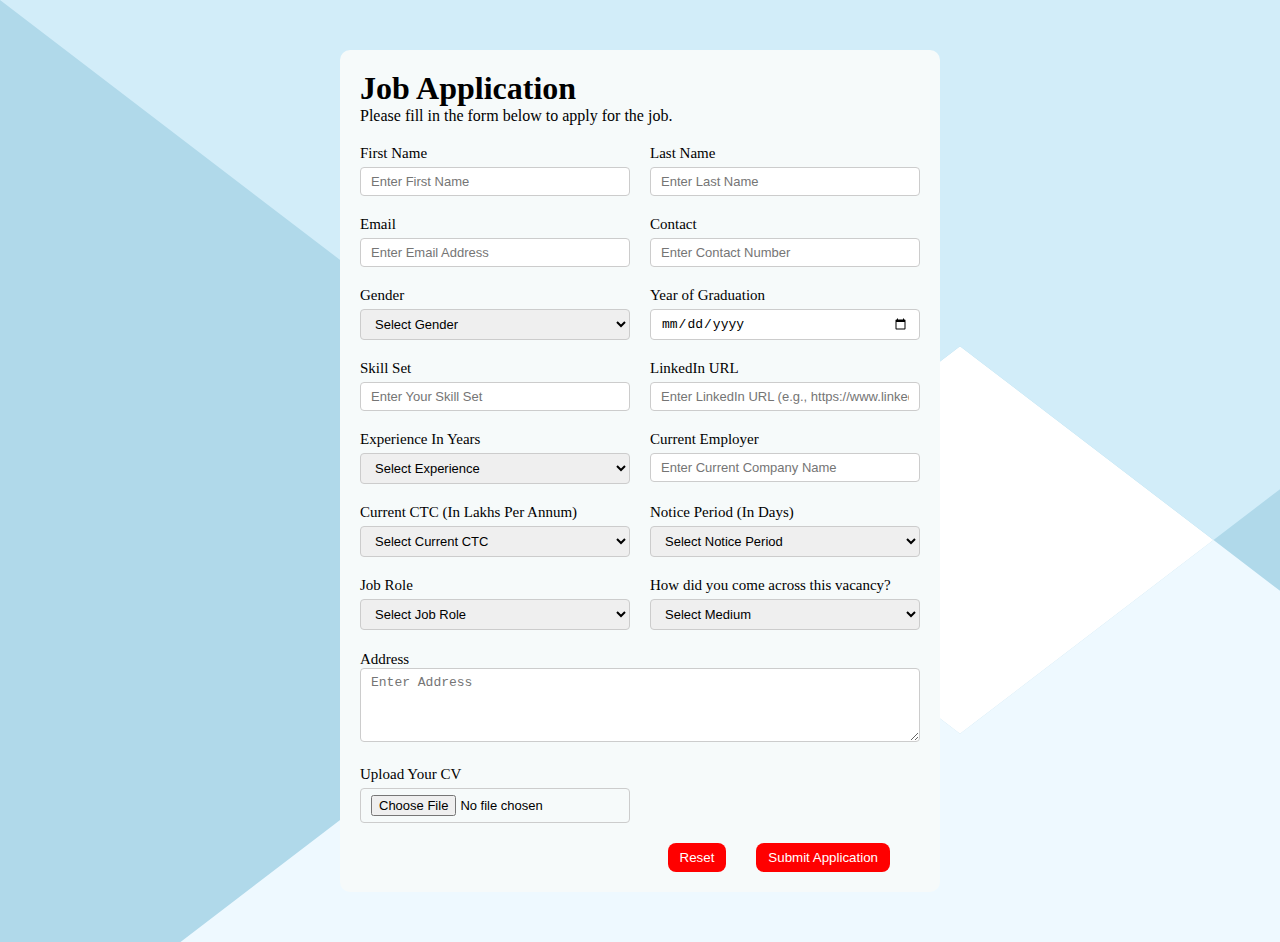
<file: Career Form Section/index.html>
<!DOCTYPE html>
<html lang="en">
<head>
    <meta charset="UTF-8">
    <meta http-equiv="X-UA-Compatible" content="IE=edge">
    <meta name="viewport" content="width=device-width, initial-scale=1.0">
    <title>Job Application Form</title>
    <link rel="stylesheet" href="style.css">
</head>
<body>
    <div class="container">
        <div class="apply_box">
            <h1>Job Application</h1>
            <p>
                Please fill in the form below to apply for the job.
            </p>
            <form action="form.php" method="POST">
                <div id="errorMessages" class="error"></div>
                <div class="form_container">
                    <!-- First Name -->
                    <div class="form_control">
                        <label for="first_name"> First Name </label>
                        <input
                            type="text"
                            id="first_name"
                            name="first_name"
                            placeholder="Enter First Name"
                            required
                        />
                    </div>
                    <!-- Last Name -->
                    <div class="form_control">
                        <label for="last_name"> Last Name </label>
                        <input
                            type="text"
                            id="last_name"
                            name="last_name"
                            placeholder="Enter Last Name"
                            required
                        />
                    </div>
                    <!-- Email -->
                    <div class="form_control">
                        <label for="email"> Email </label>
                        <input
                            type="email"
                            id="email"
                            name="email"
                            placeholder="Enter Email Address"
                            required
                        />
                    </div>
                    <!-- Contact -->
                    <div class="form_control">
                        <label for="contact"> Contact </label>
                        <input
                            type="text"
                            id="contact"
                            name="contact"
                            placeholder="Enter Contact Number"
                            pattern="[0-9]{10}" 
                            title="Please enter a 10-digit number"
                            required
                        />
                    </div>
                    <!-- Gender -->
                    <div class="form_control">
                        <label for="gender"> Gender </label>
                        <select id="gender" name="gender" required>
                            <option value="">Select Gender</option>
                            <option value="male">Male</option>
                            <option value="female">Female</option>
                            <option value="not_specified">Not Specified</option>
                        </select>
                    </div>
                    <!-- Year of Graduation -->
                    <div class="form_control">
                        <label for="graduation"> Year of Graduation </label>
                        <input
                            type="date"
                            id="graduation"
                            name="graduation"
                            required
                        />
                    </div>
                    <!-- Skill Set -->
                    <div class="form_control">
                        <label for="skill"> Skill Set </label>
                        <input
                            type="text"
                            id="skill"
                            name="skill"
                            placeholder="Enter Your Skill Set"
                            required
                        />
                    </div>
                    <!-- LinkedIn URL -->
                    <div class="form_control">
                        <label for="linkedin"> LinkedIn URL </label>
                        <input
                            type="url"
                            id="linkedin"
                            name="linkedin"
                            placeholder="Enter LinkedIn URL (e.g., https://www.linkedin.com/in/yourprofile)"
                            required
                        />
                    </div>
                    <!-- Experience In Years -->
                    <div class="form_control">
                        <label for="experience"> Experience In Years </label>
                        <select id="experience" name="experience" required>
                            <option value="">Select Experience</option>
                            <option value="fresher">Fresher</option>
                            <option value="0-1">0-1 Years</option>
                            <option value="1-2">1-2 Years</option>
                            <option value="2-3">2-3 Years</option>
                            <option value="3-4">3-4 Years</option>
                            <option value="4-5">4-5 Years</option>
                            <option value="5-6">5-6 Years</option>
                            <option value="6-7">6-7 Years</option>
                            <option value="7-8">7-8 Years</option>
                            <option value="8-9">8-9 Years</option>
                            <option value="9-10">9-10 Years</option>
                            <option value="10+">10+ Years</option>
                            <option value="10+">12+ Years</option>
                            <option value="10+">15+ Years</option>
                        </select>
                    </div>
                    <!-- Current Employer -->
                    <div class="form_control">
                        <label for="employer"> Current Employer </label>
                        <input
                            type="text"
                            id="employer"
                            name="employer"
                            placeholder="Enter Current Company Name"
                            required
                        />
                    </div>
                    <!-- Current CTC (In Lakhs Per Annum) -->
                    <div class="form_control">
                        <label for="ctc"> Current CTC (In Lakhs Per Annum) </label>
                        <select id="ctc" name="ctc" required>
                            <option value="">Select Current CTC</option>
                            <option value="not applicable">Not Applicable</option>
                            <option value="1-3">1-3 Lakhs</option>
                            <option value="3-5">3-5 Lakhs</option>
                            <option value="5-7">5-7 Lakhs</option>
                            <option value="7-9">7-9 Lakhs</option>
                            <option value="9-10">9-10 Lakhs</option>
                            <option value="10-15">10-15 Lakhs</option>
                            <option value="15-20">15-20 Lakhs</option>
                            <option value="20+">20+ Lakhs</option>
                            <option value="25+">25+ Lakhs</option>
                            <option value="30+">30+ Lakhs</option>
                        </select>
                    </div>
                    <!-- Notice Period (In Days) -->
                    <div class="form_control">
                        <label for="notice"> Notice Period (In Days) </label>
                        <select id="notice" name="notice" required>
                            <option value="">Select Notice Period</option>
                            <option value="immediate">Immediate</option>
                            <option value="0-15">0-15 Days</option>
                            <option value="15-30">15-30 Days</option>
                            <option value="30-45">30-45 Days</option>
                            <option value="45-60">45-60 Days</option>
                            <option value="60-75">60-75 Days</option>
                            <option value="90">90 Days</option>
                            <option value="120">120 Days</option>
                            <option value="180">180 Days</option>
                            <option value="not_serving">Not Serving Notice Period</option>
                        </select>
                    </div>
                    <!-- Job Role -->
                    <div class="form_control">
                        <label for="job_role"> Job Role </label>
                        <select id="job_role" name="job_role" required>
                            <option value="">Select Job Role</option>
                            <option value="frontend">Frontend Developer</option>
                            <option value="backend">Backend Developer</option>
                            <option value="fullstack">Fullstack Developer</option>
                            <option value="android">Android Developer</option>
                            <option value="ios">iOS Developer</option>
                            <option value="ui_ux">UI/UX Designer</option>
                            <option value="graphic_designer">Graphic Designer</option>
                            <option value="qa">QA Engineer</option>
                            <option value="devops">DevOps Engineer</option>
                            <option value="data_engineer">Data Engineer</option>
                            <option value="web_intern">Web Intern</option>
                            <option value="web_developer">Web Developer</option>
                            <option value="web_designer">Web Designer</option>
                            <option value="software_intern">Software Intern</option>
                            <option value="software_developer">Software Developer</option>
                            <option value="software_engineer">Software Engineer</option>
                            <option value="software_programmer">Software Programmer</option>
                            <option value="software_testing">Software Testing</option>
                            <option value="software_architect">Software Architect</option>
                            <option value="software_analyst">Software Analyst</option>
                            <option value="software_consultant">Software Consultant</option>
                            <option value="software_engineering_manager">Software Engineering Manager</option>
                            <option value="hr_manager">HR Manager</option>
                            <option value="hr_executive">HR Executive</option>
                            <option value="hr_consultant">HR Consultant</option>
                            <option value="finance_manager">Finance Manager</option>
                            <option value="finance_executive">Finance Executive</option>
                            <option value="finance_consultant">Finance Consultant</option>
                            <option value="human_resources">Human Resources</option>
                            <option value="human_resources_manager">Human Resources Manager</option>
                            <option value="human_resources_executive">Human Resources Executive</option>
                            <option value="human_resources_consultant">Human Resources Consultant</option>
                            <option value="accounting">Accounting</option>
                            <option value="recruitment_manager">Recruitment Manager</option>
                            <option value="recruitment_executive">Recruitment Executive</option>
                            <option value="recruitment_consultant">Recruitment Consultant</option>
                            <option value="business_manager">Business Manager</option>
                            <option value="business_analyst">Business Analyst</option>
                            <option value="business_intelligence">Business Intelligence</option>
                            <option value="business_operations">Business Operations</option>
                            <option value="business_development">Business Development</option>
                            <option value="business_consultant">Business Consultant</option>
                            <option value="business_executive">Business Executive</option>
                            <option value="administrator">Administrator</option>
                            <option value="legal_manager">Legal Manager</option>
                            <option value="legal_executive">Legal Executive</option>
                            <option value="customer_support">Customer Support</option>
                            <option value="content_writer">Content Writer</option>
                            <option value="digital_marketing">Digital Marketing</option>
                            <option value="marketing_manager">Marketing Manager</option>
                            <option value="marketing_executive">Marketing Executive</option>
                            <option value="marketing_analyst">Marketing Analyst</option>
                            <option value="marketing_communications_manager">Marketing Communications Manager</option>
                            <option value="sales_manager">Sales Manager</option>
                            <option value="sales_executive">Sales Executive</option>
                            <option value="sales_consultant">Sales Consultant</option>
                            <option value="sales_analyst">Sales Analyst</option>
                            <option value="others">Others</option>
                        </select>
                    </div>
                    <!-- How did you come across this vacancy? -->
                    <div class="form_control">
                        <label for="vacancy"> How did you come across this vacancy? </label>
                        <select id="vacancy" name="vacancy" required>
                            <option value="">Select Medium</option>
                            <option value="linkedin">LinkedIn</option>
                            <option value="facebook">Facebook</option>
                            <option value="instagram">Instagram</option>
                            <option value="twitter">Twitter</option>
                            <option value="youtube">YouTube</option>
                            <option value="referral">Referral</option>
                            <option value="other">Other</option>
                            <option value="page">Hashmatic Careers Page</option>
                        </select>
                    </div>
                    <!-- Address -->
                    <div class="textarea_control">
                        <label for="address"> Address </label>
                        <textarea
                            id="address"
                            name="address"
                            rows="4"
                            cols="50"
                            placeholder="Enter Address"
                            required
                        ></textarea>
                    </div>
                    <!-- Upload Your CV -->
                    <div class="form_control">
                        <label for="upload"> Upload Your CV </label>
                        <input type="file" id="upload" name="upload" accept=".pdf" required />
                    </div>
                </div>
                <div class="button_container">
                    <button type="reset">Reset</button>
                    <button type="submit">Submit Application</button>
                </div>
            </form>
        </div>
    </div>
    <script src="validation.js"></script>
</body>
</html>
</file>
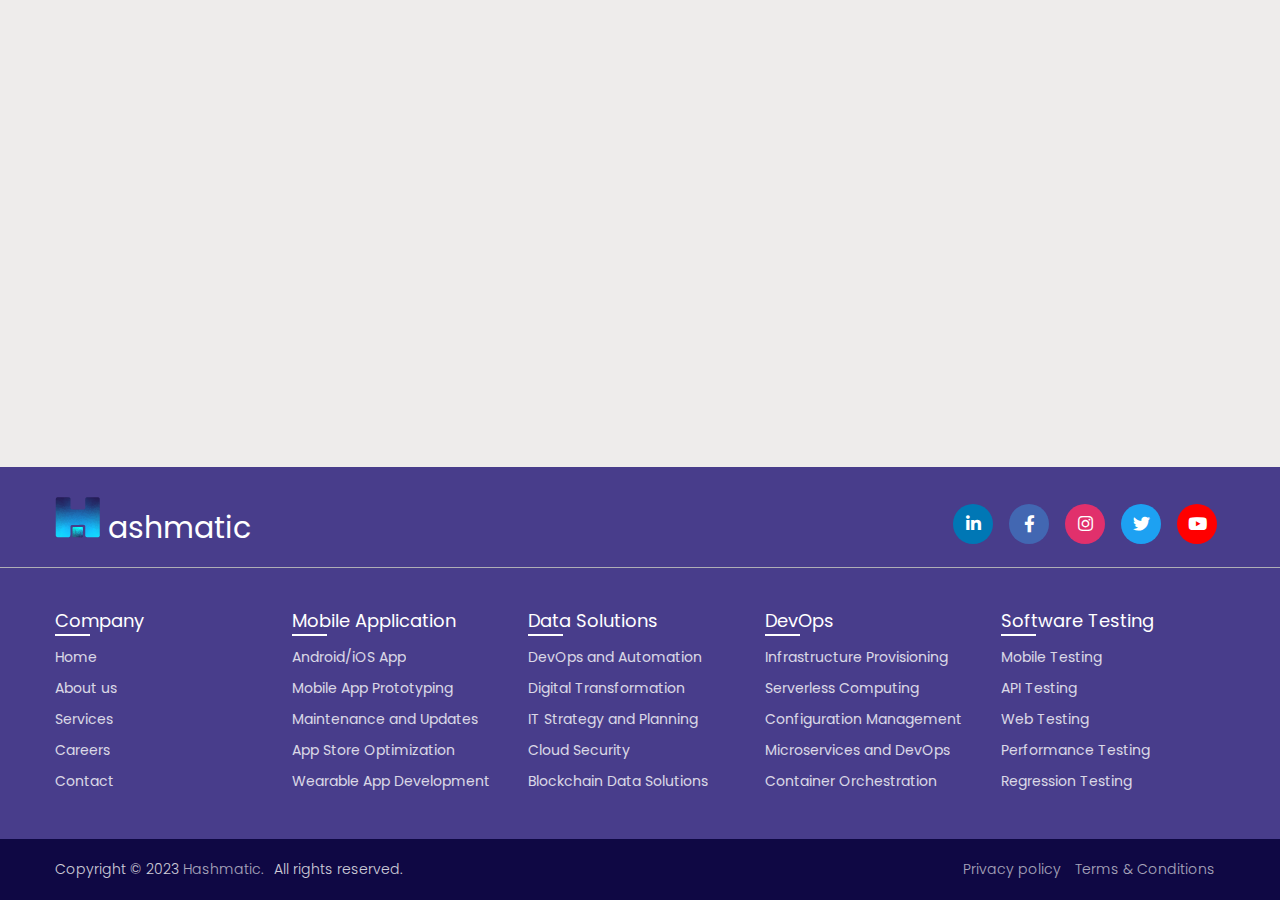
<file: Footer Section/index.html>
<!DOCTYPE html>
<html lang="en">
<head>
    <meta charset="UTF-8">
    <title>Footer</title>
    <link rel="stylesheet" href="style.css">
    <!--Fontawesome CDN Link-->
    <link rel="stylesheet" href="https://cdnjs.cloudflare.com/ajax/libs/font-awesome/5.15.3/css/all.min.css">
    <meta name="viewport" content="width=device-width, initial-scale=1.0">
    </head>
<body>
    <footer>
        <div class="content">
            <div class="top">
                <div class="logo-details">
                    <img src="logo.png" alt="">
                    <span class="logo_name">ashmatic</span>
                </div>
                <div class="media-icons">
                    <a href="#" target="_blank"><i class="fab fa-linkedin-in"></i></a>
                    <a href="#" target="_blank"><i class="fab fa-facebook-f"></i></a>
                    <a href="#" target="_blank"><i class="fab fa-instagram"></i></a>
                    <a href="#" target="_blank"><i class="fab fa-twitter"></i></a>
                    <a href="#" target="_blank"><i class="fab fa-youtube"></i></a>
                </div>
            </div>
            <div class="link-boxes">
                <ul class="box">
                    <li class="link_name">Company</li>
                    <li><a href="#">Home</a></li>
                    <li><a href="#">About us</a></li>
                    <li><a href="#">Services</a></li>
                    <li><a href="#">Careers</a></li>
                    <li><a href="#">Contact</a></li>
                </ul>
                <ul class="box">
                    <li class="link_name">Mobile Application</li>
                    <li><a href="#">Android/iOS App</a></li>
                    <li><a href="#">Mobile App Prototyping</a></li>
                    <li><a href="#">Maintenance and Updates</a></li>
                    <li><a href="#">App Store Optimization</a></li>    
                    <li><a href="#">Wearable App Development</a></li>
                </ul>
                <ul class="box">
                    <li class="link_name">Data Solutions</li>
                    <li><a href="#">DevOps and Automation</a></li>
                    <li><a href="#">Digital Transformation</a></li>
                    <li><a href="#">IT Strategy and Planning</a></li>
                    <li><a href="#">Cloud Security</a></li>
                    <li><a href="#">Blockchain Data Solutions</a></li>
                </ul>
                <ul class="box">
                    <li class="link_name">DevOps</li>
                    <li><a href="#">Infrastructure Provisioning</a></li>
                    <li><a href="#">Serverless Computing</a></li>
                    <li><a href="#">Configuration Management</a></li>
                    <li><a href="#">Microservices and DevOps</a></li>
                    <li><a href="#">Container Orchestration</a></li>
                </ul>
                <ul class="box">
                    <li class="link_name">Software Testing</li>
                    <li><a href="#">Mobile Testing</a></li>
                    <li><a href="#">API Testing</a></li>
                    <li><a href="#">Web Testing</a></li>
                    <li><a href="#">Performance Testing</a></li>
                    <li><a href="#">Regression Testing</a></li>
                </ul>
                <!--
                <ul class="box input-box">
                    <li class="link_name">Subscribe</li>
                    <li><input type="text" placeholder="Enter your email"></li>
                    <li><input type="button" value="Subscribe"></li>
                </ul>
                -->
            </div>
        </div>
        <div class="bottom-details">
            <div class="bottom_text">
                <span class="copyright_text">Copyright &#169; 2023 <a href="#">Hashmatic.</a>All rights reserved.</span>
                <span class="policy_terms">
                    <a href="#">Privacy policy</a>
                    <a href="#">Terms & Conditions</a>
                </span> 
            </div>
        </div>
    </footer>
</body>    
</html>
</file>
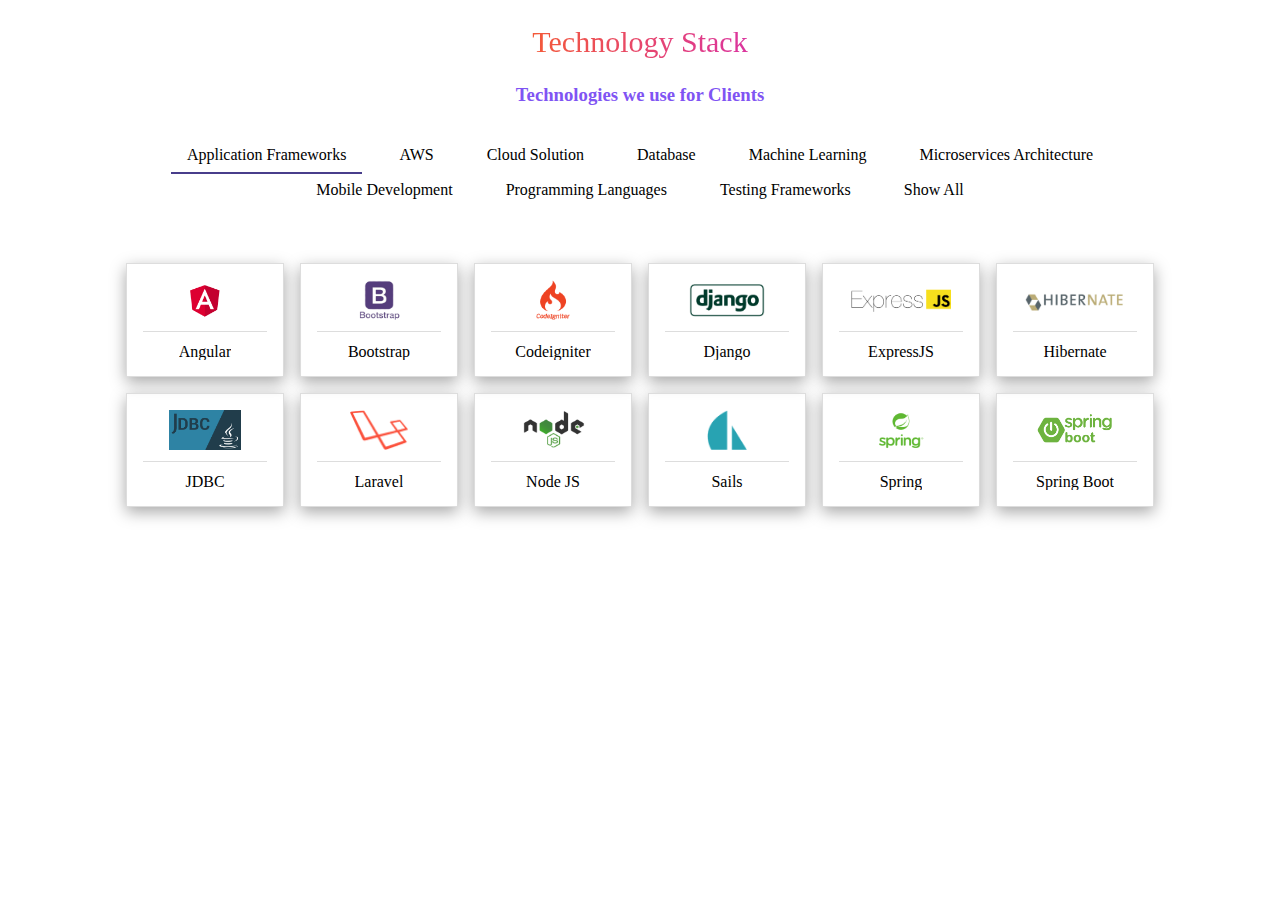
<file: Technology Stack Section/index.html>
<!DOCTYPE html>
<html lang="en">
<head>
    <meta charset="UTF-8">
    <meta name="viewport" content="width=device-width, initial-scale=1.0">
    <title>Technologies</title>
    <link rel="stylesheet" href="style.css">
</head>
<body>
    <header>
        <center >
			<h2 class="gradient-color">
				Technology Stack
			</h2>
			<h3 style="color: #7f54f3; font-size: 20;">
				Technologies we use for Clients
			</h3>
		</center>
    </header>
    <div class="tabs">
    <div class="tab frameworks" onclick="showTechnologies('frameworks')">Application Frameworks</div>
    <div class="tab aws" onclick="showTechnologies('aws')">AWS</div>
    <div class="tab cloud" onclick="showTechnologies('cloud')">Cloud Solution</div>
    <div class="tab database" onclick="showTechnologies('database')">Database</div>
    <div class="tab ml" onclick="showTechnologies('ml')">Machine Learning</div>
    <div class="tab microservices" onclick="showTechnologies('microservices')">Microservices Architecture</div>
    <div class="tab mobile" onclick="showTechnologies('mobile')">Mobile Development</div>
    <div class="tab languages" onclick="showTechnologies('languages')">Programming Languages</div>
    <div class="tab testing" onclick="showTechnologies('testing')">Testing Frameworks</div>
    <div class="tab all" onclick="showTechnologies('all')">Show All</div>
    </div>
    <div class="container">
    <div class="technologies frameworks">
    <div class="technology">
        <img src="images/1.png" alt="Angular">
        <div class="separator"></div>
        <p>Angular</p>
        </div>
        <div class="technology">
        <img src="images/2.png" alt="Bootstrap">
        <div class="separator"></div>
        <p>Bootstrap</p>
        </div>
        <div class="technology">
        <img src="images/3.png" alt="Codeigniter">
        <div class="separator"></div>
        <p>Codeigniter</p>
        </div>
        <div class="technology">
        <img src="images/4.png" alt="Django">
        <div class="separator"></div>
        <p>Django</p>
        </div>
        <div class="technology">
        <img src="images/5.png" alt="ExpressJS" style="width:110%; height:110%">
        <div class="separator"></div>
        <p>ExpressJS</p>
        </div>
        <div class="technology">
        <img src="images/6.png" alt="Hibernate" style="width:110%; height:110%;">
        <div class="separator"></div>
        <p>Hibernate</p>
        </div>
        <div class="technology">
        <img src="images/7.png" alt="JDBC">
        <div class="separator"></div>
        <p>JDBC</p>
        </div>
        <div class="technology">
        <img src="images/8.png" alt="Laravel">
        <div class="separator"></div>
        <p>Laravel</p>
        </div>
        <div class="technology">
        <img src="images/9.png" alt="Node JS">
        <div class="separator"></div>
        <p>Node JS</p>
        </div>
        <div class="technology">
        <img src="images/10.png" alt="Sails">
        <div class="separator"></div>
        <p>Sails</p>
        </div>
        <div class="technology">
        <img src="images/11.png" alt="Spring">
        <div class="separator"></div>
        <p>Spring</p>
        </div>
        <div class="technology">
        <img src="images/12.png" alt="Spring Boot">
        <div class="separator"></div>
        <p>Spring Boot</p>
        </div>
    </div>
    <div class="technologies aws">
    <div class="technology">
        <img src="images/13.png" alt="API Gateway">
        <div class="separator"></div>
        <p>API Gateway</p>
        </div>
        <div class="technology">
        <img src="images/14.png" alt="Cloud Formation">
        <div class="separator"></div>
        <p>Cloud Formation</p>
        </div>
        <div class="technology">
        <img src="images/15.png" alt="Cloud Watch">
        <div class="separator"></div>
        <p>Cloud Watch</p>
        </div>
        <div class="technology">
        <img src="images/16.png" alt="EC2">
        <div class="separator"></div>
        <p>EC2</p>
        </div>
        <div class="technology">
        <img src="images/17.png" alt="IAM">
        <div class="separator"></div>
        <p>IAM</p>
        </div>
        <div class="technology">
        <img src="images/18.png" alt="Lambda">
        <div class="separator"></div>
        <p>Lambda</p>
        </div>
        <div class="technology">
        <img src="images/20.png" alt="S3">
        <div class="separator"></div>
        <p>S3</p>
        </div>
        <div class="technology">
        <img src="images/21.png" alt="SNS">
        <div class="separator"></div>
        <p>SNS</p>
        </div>
        <div class="technology">
        <img src="images/22.png" alt="SQS">
        <div class="separator"></div>
        <p>SQS</p>
        </div>
        <div class="technology">
        <img src="images/19.png" alt="VPC">
        <div class="separator"></div>
        <p>VPC</p>
        </div>
    </div>
    <div class="technologies cloud">
    <div class="technology">
        <img src="images/23.png" alt="Adobe Creative Cloud">
        <div class="separator"></div>
        <p>Adobe Cloud</p>
        </div>
        <div class="technology">
        <img src="images/24.png" alt="Amazon AWS">
        <div class="separator"></div>
        <p>Amazon AWS</p>
        </div>
        <div class="technology">
        <img src="images/25.png" alt="Dropbox">
        <div class="separator"></div>
        <p>Dropbox</p>
        </div>
        <div class="technology">
        <img src="images/26.png" alt="Google Cloud Platform">
        <div class="separator"></div>
        <p>Google Cloud Platform</p>
        </div>
        <div class="technology">
        <img src="images/27.png" alt="IBM Cloud Services">
        <div class="separator"></div>
        <p>IBM Cloud Services</p>
        </div>
        <div class="technology">
        <img src="images/28.png" alt="Microsoft Azure">
        <div class="separator"></div>
        <p>Microsoft Azure</p>
        </div>
    </div>    
    <div class="technologies database">
    <div class="technology">
        <img src="images/29.png" alt="Amazon DynamoDB" style="height: 110%; width:110%;">
        <div class="separator"></div>
        <p>Amazon DB</p>
        </div>
        <div class="technology">
        <img src="images/30.png" alt="Cassandra" style="height: 110%; width:110%;">
        <div class="separator"></div>
        <p>Cassandra</p>
        </div>
        <div class="technology">
        <img src="images/31.png" alt="Cloud Firestore" style="height: 110%; width:110%;">
        <div class="separator"></div>
        <p>Cloud Firestore</p>
        </div>
        <div class="technology">
        <img src="images/32.png" alt="Mongo DB" style="height: 110%; width:110%;">
        <div class="separator"></div>
        <p>Mongo DB</p>
        </div>
        <div class="technology">
        <img src="images/33.png" alt="MySQL" style="height: 110%; width:110%;">
        <div class="separator"></div>
        <p>MySQL</p>
        </div>
        <div class="technology">
        <img src="images/34.png" alt="Oracle" style="height: 110%; width:110%;">
        <div class="separator"></div>
        <p>Oracle</p>
        </div>
        <div class="technology">
        <img src="images/35.png" alt="PostgreSQL" style="height: 110%; width:110%;">
        <div class="separator"></div>
        <p>PostgreSQL</p>
        </div>
        <div class="technology">
        <img src="images/36.png" alt="Redis" style="height: 110%; width:110%;">
        <div class="separator"></div>
        <p>Redis</p>
        </div>
        <div class="technology">
        <img src="images/37.png" alt="SQLite" style="height: 110%; width:110%;">
        <div class="separator"></div>
        <p>SQLite</p>
        </div>
    </div>
    <div class="technologies ml">
    <div class="technology">
        <img src="images/38.png" alt="Amazon SageMaker">
        <div class="separator"></div>
        <p>Amazon SageMaker</p>
        </div>
        <div class="technology">
        <img src="images/39.png" alt="Google Machine">
        <div class="separator"></div>
        <p>Google Machine</p>
        </div>
        <div class="technology">
        <img src="images/40.png" alt="OpenCV">
        <div class="separator"></div>
        <p>OpenCV</p>
        </div>
        <div class="technology">
        <img src="images/41.png" alt="Scikit Learn">
        <div class="separator"></div>
        <p>Scikit Learn</p>
        </div>
        <div class="technology">
        <img src="images/42.png" alt="SpaCy" style="height: 110%; width:110%;">
        <div class="separator"></div>
        <p>SpaCy</p>
        </div>
    </div>
    <div class="technologies microservices">
    <div class="technology">
        <img src="images/43.png" alt="Ansible">
        <div class="separator"></div>
        <p>Ansible</p>
        </div>
        <div class="technology">
        <img src="images/44.png" alt="Docker" style="height: 110%; width:110%;">
        <div class="separator"></div>
        <p>Docker</p>
        </div>
        <div class="technology">
        <img src="images/45.png" alt="Git">
        <div class="separator"></div>
        <p>Git</p>
        </div>
        <div class="technology">
        <img src="images/46.png" alt="Istio" style="height: 110%; width:110%;">
        <div class="separator"></div>
        <p>Istio</p>
        </div>
        <div class="technology">
        <img src="images/47.png" alt="Knative Fundamentals">
        <div class="separator"></div>
        <p>Knative Fundamentals</p>
        </div>
        <div class="technology">
        <img src="images/48.png" alt="Kubernetes">
        <div class="separator"></div>
        <p>Kubernetes</p>
        </div>
        <div class="technology">
        <img src="images/49.png" alt="Travis-CI">
        <div class="separator"></div>
        <p>Travis-CI</p>
        </div>
        <div class="technology">
        <img src="images/50.png" alt="Vim">
        <div class="separator"></div>
        <p>Vim</p>
        </div>
    </div> 
    <div class="technologies mobile">
    <div class="technology">
        <img src="images/51.png" alt="Dart">
        <div class="separator"></div>
        <p>Dart</p>
        </div>
        <div class="technology">
        <img src="images/52.png" alt="Firebase" style="height: 110%; width:110%;">
        <div class="separator"></div>
        <p>Firebase</p>
        </div>
        <div class="technology">
        <img src="images/53.png" alt="Flutter" style="height: 110%; width:110%;">
        <div class="separator"></div>
        <p>Flutter</p>
        </div>
        <div class="technology">
        <img src="images/54.png" alt="React Native" style="height: 110%; width:110%;">
        <div class="separator"></div>
        <p>React Native</p>
        </div>
        <div class="technology">
        <img src="images/55.png" alt="Swift" style="height: 110%; width:110%;">
        <div class="separator"></div>
        <p>Swift</p>
        </div>
        <div class="technology">
        <img src="images/56.png" alt="Xamarin" style="height: 110%; width:110%;">
        <div class="separator"></div>
        <p>Xamarin</p>
        </div>
    </div>
    <div class="technologies languages">
    <div class="technology">
        <img src="images/57.png" alt="C++">
        <div class="separator"></div>
        <p>C++</p>
        </div>
        <div class="technology">
        <img src="images/58.png" alt="C#">
        <div class="separator"></div>
        <p>C#</p>
        </div>
        <div class="technology">
        <img src="images/59.png" alt="CSS">
        <div class="separator"></div>
        <p>CSS</p>
        </div>
        <div class="technology">
        <img src="images/60.png" alt="GO">
        <div class="separator"></div>
        <p>GO</p>
        </div>
        <div class="technology">
        <img src="images/61.png" alt="HTML">
        <div class="separator"></div>
        <p>HTML</p>
        </div>
        <div class="technology">
        <img src="images/62.png" alt="JAVA">
        <div class="separator"></div>
        <p>JAVA</p>
        </div>
        <div class="technology">
        <img src="images/63.png" alt="Java Script">
        <div class="separator"></div>
        <p>Java Script</p>
        </div>
        <div class="technology">
        <img src="images/64.png" alt="JQuery">
        <div class="separator"></div>
        <p>JQuery</p>
        </div>
        <div class="technology">
        <img src="images/65.png" alt="PHP">
        <div class="separator"></div>
        <p>PHP</p>
        </div>
        <div class="technology">
        <img src="images/66.png" alt="Python">
        <div class="separator"></div>
        <p>Python</p>
        </div>
        <div class="technology">
        <img src="images/67.png" alt="Ruby">
        <div class="separator"></div>
        <p>Ruby</p>
        </div>
        <div class="technology">
        <img src="images/68.png" alt="Shell Script">
        <div class="separator"></div>
        <p>Shell Script</p>
        </div>
    </div>    
    <div class="technologies testing">
    <div class="technology">
        <img src="images/69.png" alt="Cucumber" style="width: 110%; height:110%">
        <div class="separator"></div>
        <p>Cucumber</p>
        </div>
        <div class="technology">
        <img src="images/70.png" alt="JMeter" style="width: 110%; height:110%">
        <div class="separator"></div>
        <p>JMeter</p>
        </div>
        <div class="technology">
        <img src="images/71.png" alt="Mockito" style="width: 110%; height:110%">
        <div class="separator"></div>
        <p>Mockito</p>
        </div>
        <div class="technology">
        <img src="images/72.png" alt="Postman">
        <div class="separator"></div>
        <p>Postman</p>
        </div>
        <div class="technology">
        <img src="images/74.png" alt="Rest Assured">
        <div class="separator"></div>
        <p>Rest Assured</p>
        </div> 
        <div class="technology">
        <img src="images/73.png" alt="Selenium Webdriver">
        <div class="separator"></div>
        <p>Selenium Webdriver</p>
        </div>
    </div>
    <div class="technologies all">
    <div class="technology">
        <img src="images/23.png" alt="Adobe Cloud" style="width: 110%; height: 110%">
        <div class="separator"></div>
        <p>Adobe Cloud</p>
        </div>
        <div class ="technology">
        <img src="images/24.png" alt="Amazon AWS">
        <div class="separator"></div>
        <p>Amazon AWS</p>
        </div>
        <div class="technology">
        <img src="images/29.png" alt="Amazon DB" style="width: 110%; height: 110%">
        <div class="separator"></div>
        <p>Amazon DB</p>
        </div>
        <div class="technology">
        <img src="images/38.png" alt="Amazon SageMaker">
        <div class="separator"></div>
        <p>Amazon SageMaker</p>
        </div>
        <div class="technology">
        <img src="images/43.png" alt="Ansible">
        <div class="separator"></div>
        <p>Ansible</p>
        </div>
        <div class="technology">
        <img src="images/1.png" alt="Angular">
        <div class="separator"></div>
        <p>Angular</p>
        </div>
        <div class="technology">
        <img src="images/13.png" alt="API Gateway">
        <div class="separator"></div>
        <p>API Gateway</p>
        </div>
        <div class="technology">
        <img src="images/2.png" alt="Bootstrap">
        <div class="separator"></div>
        <p>Bootstrap</p>
        </div>
        <div class="technology">
        <img src="images/57.png" alt="C++">
        <div class="separator"></div>
        <p>C++</p>
        </div>
        <div class="technology">
        <img src="images/58.png" alt="C#">
        <div class="separator"></div>
        <p>C#</p>
        </div>
        <div class="technology">
        <img src="images/30.png" alt="Cassandra">
        <div class="separator"></div>
        <p>Cassandra</p>
        </div>
        <div class="technology">
        <img src="images/14.png" alt="Cloud Formation">
        <div class="separator"></div>
        <p>Cloud Formation</p>
        </div>
        <div class="technology">
        <img src="images/31.png" alt="Cloud Firestore" style="width: 110%; height: 110%">
        <div class="separator"></div>
        <p>Cloud Firestore</p>
        </div>
        <div class="technology">
        <img src="images/15.png" alt="Cloud Watch">
        <div class="separator"></div>
        <p>Cloud Watch</p>
        </div>
        <div class="technology">
        <img src="images/3.png" alt="Codeigniter">
        <div class="separator"></div>
        <p>Codeignitter</p>
        </div>
        <div class="technology">
        <img src="images/59.png" alt="CSS">
        <div class="separator"></div>
        <p>CSS</p>
        </div>
        <div class="technology">
        <img src="images/69.png" alt="Cucumber" style="width: 110%; height: 110%">
        <div class="separator"></div>
        <p>Cucumber</p>
        </div>
        <div class="technology">
        <img src="images/51.png" alt="Dart">
        <div class="separator"></div>
        <p>Dart</p>
        </div>
        <div class="technology">
        <img src="images/4.png" alt="Django">
        <div class="separator"></div>
        <p>Django</p>
        </div>
        <div class="technology">
        <img src="images/44.png" alt="Docker" style="width: 110%; height: 110%">
        <div class="separator"></div>
        <p>Docker</p>
        </div>
        <div class="technology">
        <img src="images/25.png" alt="Dropbox">
        <div class="separator"></div>
        <p>Dropbox</p>
        </div>
        <div class="technology">
        <img src="images/16.png" alt="EC2">
        <div class="separator"></div>
        <p>EC2</p>
        </div>
        <div class="technology">
        <img src="images/5.png" alt="ExpressJS" style="width: 110%; height: 110%">
        <div class="separator"></div>
        <p>ExpressJS</p>
        </div>
        <div class="technology">
        <img src="images/52.png" alt="Firebase" style="width: 110%; height: 110%">
        <div class="separator"></div>
        <p>Firebase</p>
        </div>
        <div class="technology"> 
        <img src="images/53.png" alt="Flutter" style="width: 110%; height: 110%">
        <div class="separator"></div>
        <p>Flutter</p>
        </div>
        <div class="technology">
        <img src="images/45.png" alt="Git">
        <div class="separator"></div>
        <p>Git</p>
        </div>
        <div class="technology">
        <img src="images/60.png" alt="Go"> 
        <div class="separator"></div>
        <p>Go</p>
        </div>
        <div class="technology">
        <img src="images/26.png" alt="Google Cloud Platform">
        <div class="separator"></div>
        <p>Google Cloud Platform</p>
        </div>  
        <div class="technology">
        <img src="images/39.png" alt="Google Machine">
        <div class="separator"></div>
        <p>Google Machine</p>
        </div>
        <div class="technology">
        <img src="images/6.png" alt="Hibernate" style="width: 110%; height: 110%">
        <div class="separator"></div>
        <p>Hibernate</p>
        </div>  
        <div class="technology">
        <img src="images/61.png" alt="HTML">
        <div class="separator"></div>
        <p>HTML</p>
        </div>
        <div class="technology">
        <img src="images/17.png" alt="IAM">
        <div class="separator"></div>
        <p>IAM</p>
        </div>  
        <div class="technology">
        <img src="images/27.png" alt="IBM Cloud Services">  
        <div class="separator"></div>
        <p>IBM Cloud Services</p>
        </div>
        <div class="technology">
        <img src="images/46.png" alt="Istio" style="width: 110%; height: 110%">
        <div class="separator"></div>
        <p>Istio</p>
        </div>
        <div class="technology">
        <img src="images/62.png" alt="JAVA">
        <div class="separator"></div>
        <p>JAVA</p>
        </div>  
        <div class="technology">
        <img src="images/63.png" alt="Java Script">
        <div class="separator"></div>
        <p>Java Script</p>
        </div>
        <div class="technology">
        <img src="images/7.png" alt="JDBC">
        <div class="separator"></div>
        <p>JDBC</p>
        </div>
        <div class="technology">
        <img src="images/70.png" alt="JMeter">
        <div class="separator"></div>
        <p>JMeter</p>
        </div>  
        <div class="technology">
        <img src="images/64.png" alt="JQuery">
        <div class="separator"></div>
        <p>JQuery</p>
        </div>
        <div class="technology">
        <img src="images/47.png" alt="Knative">
        <div class="separator"></div>
        <p>Knative</p>
        </div>
        <div class="technology">
        <img src="images/48.png" alt="Kubernetes">
        <div class="separator"></div>
        <p>Kubernetes</p>
        </div>
        <div class="technology">
        <img src="images/18.png" alt="Lambda">
        <div class="separator"></div>
        <p>Lambda</p>
        </div>
        <div class="technology">
        <img src="images/8.png" alt="Laravel">
        <div class="separator"></div>
        <p>Laravel</p>
        </div>  
        <div class="technology">
        <img src="images/28.png" alt="Microsoft Azure">
        <div class="separator"></div>
        <p>Microsoft Azure</p>
        </div>
        <div class="technology">
        <img src="images/71.png" alt="Mockito" style="width: 110%; height: 110%">
        <div class="separator"></div>
        <p>Mockito</p>
        </div>  
        <div class="technology">
        <img src="images/32.png" alt="Mongo DB" style="width: 110%; height: 110%">
        <div class="separator"></div>
        <p>Mongo DB</p>
        </div>  
        <div class="technology">
        <img src="images/33.png" alt="MySQL" style="width: 110%; height: 110%">
        <div class="separator"></div>
        <p>MySQL</p>
        </div>  
        <div class="technology">
        <img src="images/9.png" alt="Node JS" style="width: 110%; height: 110%">
        <div class="separator"></div>
        <p>Node JS</p>
        </div>  
        <div class="technology">
        <img src="images/40.png" alt="OpenCV" style="width: 110%; height: 110%">
        <div class="separator"></div>
        <p>OpenCV</p>
        </div>  
        <div class="technology">
        <img src="images/34.png" alt="Oracle" style="width: 110%; height: 110%">
        <div class="separator"></div>
        <p>Oracle</p>
        </div>
        <div class="technology">
        <img src="images/65.png" alt="PHP">
        <div class="separator"></div>
        <p>PHP</p>
        </div>
        <div class="technology">
        <img src="images/35.png" alt="PostgreSQL" style="width: 110%; height: 110%">
        <div class="separator"></div>
        <p>PostgreSQL</p>
        </div>
        <div class="technology">
        <img src="images/72.png" alt="Postman" style="width: 110%; height: 110%">
        <div class="separator"></div>
        <p>Postman</p>
        </div>  
        <div class="technology">
        <img src="images/66.png" alt="Python">
        <div class="separator"></div>
        <p>Python</p>
        </div>  
        <div class="technology">
        <img src="images/54.png" alt="React Native" style="width: 110%; height: 110%">
        <div class="separator"></div>
        <p>React Native</p>
        </div>
        <div class="technology">
        <img src="images/36.png" alt="Redis" style="width: 110%; height: 110%">
        <div class="separator"></div>
        <p>Redis</p>
        </div>
        <div class="technology">
        <img src="images/74.png" alt="Rest Assured" style="width: 110%; height: 110%">
        <div class="separator"></div>
        <p>Rest Assured</p>
        </div>
        <div class="technology">
        <img src="images/67.png" alt="Ruby">
        <div class="separator"></div>
        <p>Ruby</p>
        </div>  
        <div class="technology">
        <img src="images/20.png" alt="S3">
        <div class="separator"></div>
        <p>S3</p>
        </div>  
        <div class="technology">
        <img src="images/10.png" alt="Sails">
        <div class="separator"></div>
        <p>Sails</p>
        </div>
        <div class="technology">
        <img src="images/41.png" alt="Scikit Learn" style="width: 110%; height: 110%">
        <div class="separator"></div>
        <p>Scikit Learn</p>
        </div>  
        <div class="technology">
        <img src="images/73.png" alt="Selenium Webdriver">
        <div class="separator"></div>
        <p>Selenium Webdriver</p>
        </div>  
        <div class="technology">
        <img src="images/68.png" alt="Shell Script">
        <div class="separator"></div>
        <p>Shell Script</p>
        </div>  
        <div class="technology">
        <img src="images/21.png" alt="SNS">
        <div class="separator"></div>
        <p>SNS</p>
        </div>
        <div class="technology">
        <img src="images/42.png" alt="SpaCy" style="width: 110%; height: 110%">
        <div class="separator"></div>
        <p>SpaCy</p>
        </div>
        <div class="technology">
        <img src="images/11.png" alt="Spring">
        <div class="separator"></div>
        <p>Spring</p>
        </div>
        <div class="technology">
        <img src="images/12.png" alt="Spring Boot">
        <div class="separator"></div>
        <p>Spring Boot</p>
        </div>
        <div class="technology">
        <img src="images/37.png" alt="SQLite"> 
        <div class="separator"></div>
        <p>SQLite</p>
        </div>
        <div class="technology">
        <img src="images/22.png" alt="SQS">
        <div class="separator"></div>
        <p>SQS</p>
        </div>
        <div class="technology">
        <img src="images/55.png" alt="Swift" style="width: 110%; height: 110%">   
        <div class="separator"></div>
        <p>Swift</p>
        </div>  
        <div class="technology">
        <img src="images/49.png" alt="Travis-CI" style="width: 110%; height: 110%">
        <div class="separator"></div>
        <p>Travis-CI</p>
        </div>  
        <div class="technology">
        <img src="images/50.png" alt="Vim"> 
        <div class="separator"></div>
        <p>Vim</p>
        </div>  
        <div class="technology">
        <img src="images/19.png" alt="VPC">
        <div class="separator"></div>
        <p>VPC</p>
        </div>  
        <div class="technology">
        <img src="images/56.png" alt="Xamarin" style="width: 110%; height: 110%">
        <div class="separator"></div>
        <p>Xamarin</p>
        </div>  
    </div>
    <script src="script.js"></script>
    <script>
        showTechnologies('frameworks');
    </script>
</body>
</html>
</file>
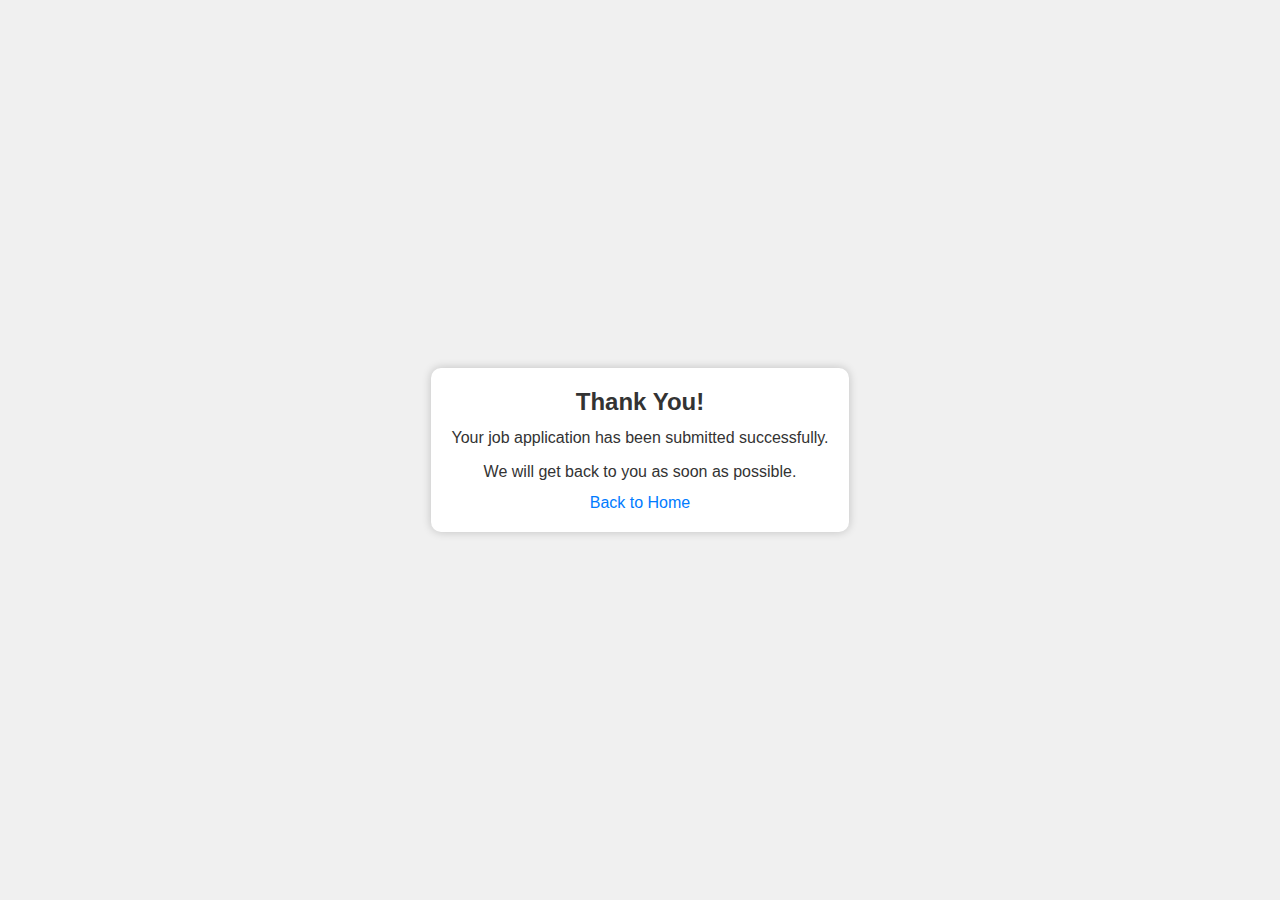
<file: Career Form Section/thank.html>
<!DOCTYPE html>
<html lang="en">
<head>
    <meta charset="UTF-8">
    <meta http-equiv="X-UA-Compatible" content="IE=edge">
    <meta name="viewport" content="width=device-width, initial-scale=1.0">
    <title>Thank You</title>
    <link rel="stylesheet" href="thank.css">
</head>
<body>
    <div class="container">
        <div class="thank_you_box">
            <h1>Thank You!</h1>
            <p>Your job application has been submitted successfully.</p>
            <p>We will get back to you as soon as possible.</p>
            <a href="https://hashmatic.in/">Back to Home</a>
        </div>
    </div>
</body>
</html>
</file>
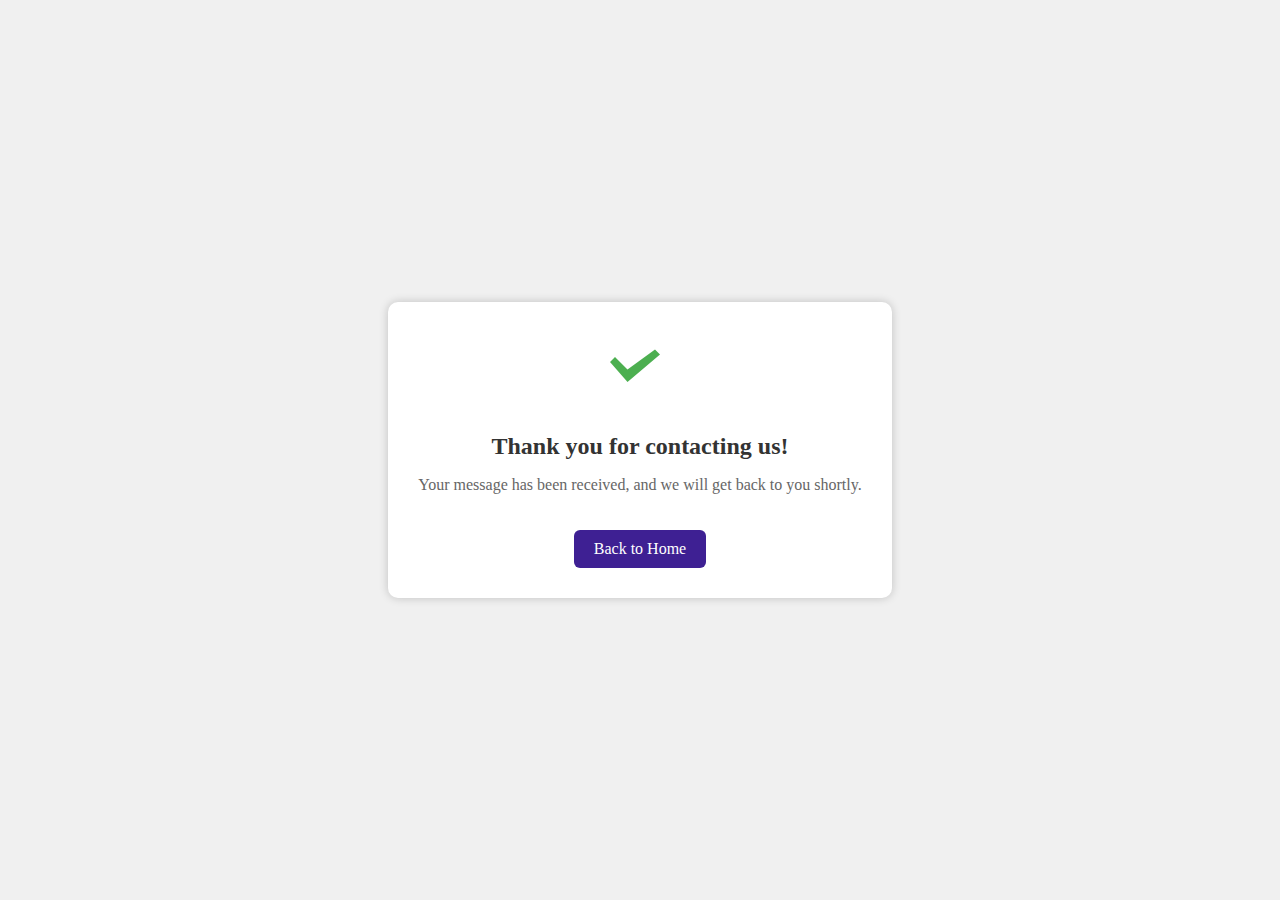
<file: Contact Us Section/thankyou.html>
<!DOCTYPE html>
<html lang="en">
<head>
    <meta charset="UTF-8">
    <title>Thank You</title>
    <link rel="stylesheet" href="thankyou.css">
    <!-- Your other CSS and meta tags go here -->
</head>
<body>
    <div class="container">
        <div class="content">
            <div class="thank-you-box">
                <div class="checkmark">
                    <svg xmlns="http://www.w3.org/2000/svg" width="60" height="60" viewBox="0 0 24 24" fill="#4CAF50">
                        <path d="M0 12l2-2 5 5L18 7l2 2L7 20z" />
                    </svg>
                </div>
                <h1 class="thank-you-text">Thank you for contacting us!</h1>
                <p>Your message has been received, and we will get back to you shortly.</p>
                <a href="index.html" class="home-button">Back to Home</a>
            </div>
        </div>
    </div>
</body>
</html>
</file>
<file: Career Form Section/style.css>
* {
  margin: 0;
  padding: 0;
  box-sizing: border-box;
}

body {
  background-image: url("Background.svg");
}
.container {
  max-width: 900px;
  margin: 0 auto;
}

.apply_box {
  max-width: 600px;
  padding: 20px;
  background-color: rgb(246, 250, 250);
  margin: 0 auto;
  margin-top: 50px;
  margin-bottom: 50px;
  box-shadow: 4px black;
  border-radius: 10px;
}

.title_small {
  font-size: 20px;
}

.form_container {
  margin-top: 20px;
  display: grid;
  grid-template-columns: repeat(auto-fit, minmax(200px, 1fr));
  gap: 20px;
}
.form_control {
  display: flex;
  flex-direction: column;
}

label {
  font-size: 15px;
  margin-bottom: 5px;
}

input,
select,
textarea {
  padding: 6px 10px;
  border: 1px solid #ccc;
  border-radius: 4px;
  font-size: 13px;
}

input:focus {
  outline-color: red;
}

.button_container {
  display: flex;
  justify-content: flex-end;
  margin-top: 20px;
}
button {
  background-color: red;
  margin-right: 30px;
  border: transparent solid 2px;
  padding: 5px 10px;
  color: white;
  border-radius: 8px;
  transition: 0.3s ease-in;
}
button:hover {
  background-color: #ccc;
  border: 2px solid red;
  color: black;
  transition: 0.3s ease-out;
  cursor: pointer;
}
.textarea_control {
  grid-column: 1 / span 2;
}
.textarea_control textarea {
  width: 100%;
}

@media (max-width: 460px) {
  .textarea_control {
    grid-column: 1 / span 1;
  }
} ;
</file>
<file: Footer Section/style.css>
/* Google Font CDN Link */
@import url('https://fonts.googleapis.com/css?family=Poppins:wght@200;300;400;500;600;700&display=swap');
* {
    margin: 0;
    padding: 0;
    box-sizing: border-box;
    font-family: 'Poppins', sans-serif;
}

body {
    min-height: 100vh;
    width: 100%;
    background: #EEECEB;
}

footer {
    position: absolute;
    bottom: 0;
    left: 0;
    width: 100%;
    background: darkslateblue;
}

footer::before{
    content: '';
    position: absolute;
    left: 0;
    top: 100px;
    height: 1px;
    width: 100%;
    background: #AFAFB6;
}
footer .content {
    max-width: 1250px;
    margin: auto;
    padding: 30px 40px 40px 40px;
}

footer .content .top {
    display: flex;
    align-items: center;
    justify-content: space-between;
    margin-bottom: 50px;
}

footer .content .top .logo-details {
    color: #fff;
    font-size: 30px;
}

footer .content .top .media-icons {
    display: flex;
}

footer .content .top .media-icons a {
    height: 40px;
    width: 40px;
    margin: 0 8px;
    border-radius: 50%;
    text-align: center;
    line-height: 40px;
    color: #fff;
    font-size: 17px;
    text-decoration: none;
    transition: all 0.4s ease;
}

footer .content .top .media-icons a:nth-child(1) {
    background: #0077B5;
}

footer .content .top .media-icons a:nth-child(1):hover {
    color: #0077B5;
    background: #fff;
}

footer .content .top .media-icons a:nth-child(2) {
    background: #4267B2;
}

footer .content .top .media-icons a:nth-child(2):hover {
    color: #4267B2;
    background: #fff;
}

footer .content .top .media-icons a:nth-child(3) {
    background: #E1306C;
}

footer .content .top .media-icons a:nth-child(3):hover {
    color: #E1306C;
    background: #fff;
}

footer .content .top .media-icons a:nth-child(4) {
    background: #1DA1F2;
}

footer .content .top .media-icons a:nth-child(4):hover {
    color: #1DA1F2;
    background: #fff;
}

footer .content .top .media-icons a:nth-child(5) {
    background: #FF0000;
}

footer .content .top .media-icons a:nth-child(5):hover {
    color: #FF0000;
    background: #fff;
}

footer .content .link-boxes {
    width: 100%;
    display: flex;
    justify-content: space-between;
}

footer .content .link-boxes .box {
    width: calc(100% / 5 - 10px);
}

footer .content .link-boxes .box .link_name{
    color: #fff;
    font-size: 18px;
    font-weight: 400;
    margin-bottom: 10px;
    position: relative;
}

footer .content .link-boxes .box .link_name::before{
    content: '';
    position: absolute;
    left: 0;
    bottom: -2px;
    height: 2px;
    width: 35px;
    background: #fff;

}

footer .content .link-boxes .box li{
    margin: 6px 0;
    list-style: none;
}

footer .content .link-boxes .box li a{
    color: #fff;
    font-size: 14px;
    font-weight: 400;
    text-decoration: none;
    opacity: 0.8;
    transition: all 0.4s ease;
}

footer .content .link-boxes .box li a:hover{
    opacity: 1;
    text-decoration: underline;
}

footer .content .link-boxes .input-box {
    margin-right: 55px;
}

footer .content .link-boxes input{
    height: 40px;
    width:calc(100% + 55px);
    outline: none;
    border: 2px solid #AFAFB6;
    background: #140B5C;
    border-radius: 4px;
    padding: 0 15px;
    font-size: 15px;
    color: #fff;
    margin-top: 5px;
}

footer .content .link-boxes input::placeholder{
    color: #AFAFB6;
    font-size: 16px;
}

footer .content .link-boxes .input-box input[type="button"]{
    background: #fff;
    color: #140B5C;
    border: none;
    font-size: 18px;
    font-weight: 500;
    margin: 4px 0;
    opacity: 0.8;
    cursor: pointer;
    transition: all 0.4s ease;    
}

footer .content .link-boxes .input-box input[type="button"]:hover{
    opacity: 1;
}

footer .bottom-details {
    width: 100%;
    background: #0F0844;
}

footer .bottom-details .bottom_text{
    max-width: 1250px;
    margin: auto;
    padding: 20px 40px;
    display: flex;
    justify-content: space-between;    
}

footer .bottom-details .bottom_text span,
footer .bottom-details .bottom_text a{
    font-size: 14px;
    font-weight: 300;
    color: #fff;
    opacity: 0.8;
    text-decoration: none;
}

footer .bottom-details .bottom_text a:hover{
    opacity: 1;
    text-decoration: underline;
}

footer .bottom-details .bottom_text a{
    margin-right: 10px;
}

/* Screen shrink*/
@media (max-width: 900px) {
    footer .content .link-boxes{
        flex-wrap: wrap;
    }
        
    footer .content .link-boxes .input-box {
        width: 40%;
        margin-top: 10px;

    }
}

@media (max-width: 700px){
    footer{
        position: relative;
    }
    footer .content .logo-details{
        font-size: 26px;
    }

    footer .content .top .media-icons a{
        height: 35px;
        width: 35px;
        line-height: 35px;
        font-size: 14px;
        line-height: 35px;
    }

    footer .content .link-boxes .box{
        width: calc(100% / 3 - 10px);
    }

    footer .content .link-boxes .input-box{
        width: 60%;
    }
    footer .bottom-details .bottom_text span,
    footer .bottom-details .bottom_text a{
        font-size: 14px;
    }
}

@media (max-width: 520px){
    footer::before{
        top: 145px;
    }

    footer .content .top{
        flex-direction: column;
    }

    footer .content .top .media-icons{
        margin-top: 16px;
    }

    footer .content .link-boxes .box{
        width: calc(100% / 3 - 10px);
    }

    footer .content .link-boxes .input-box{
        width: 100%;
    }
}
</file>
<file: Technology Stack Section/style.css>
body {
    text-align: center;
}

.gradient-color{
	background: linear-gradient(to right, #f32170,#ff6b08, #cf23cf, #eedd44);
	-webkit-background-clip: text; 
	-webkit-text-fill-color: transparent;
	font-weight: 500;
	font-size: 30px;
}
.tabs {
	padding: 0px 60px 0px 60px;
    gap: 1px;
    flex-wrap: wrap;
    justify-content: center;
    align-items: center;
    margin-left: auto;
    margin-right: auto;
    display: flex;
}

.tab {
    padding: 0.5rem 1rem;
    background-color: transparent;
    cursor: pointer;
    margin: 0 10px;
    transition: color 0.3s ease;
}

.tab:hover {
	background: linear-gradient(to right, #f32170,#ff6b08, #cf23cf, #7b5eea);
	-webkit-background-clip: text;
	-webkit-text-fill-color: transparent;
	font-weight: 500;
}

.tab.active {
    color: darkslateblue;
}

.active-tab {
    position: relative;
}

.active-tab::after {
    content: "";
    position: absolute;
    bottom: -2px;
    left: 0;
    width: 100%;
    height: 2px;
    background-color: darkslateblue;
}


.container {
    display: flex;
    flex-wrap: wrap;
    align-items: flex-start;
    padding: 2rem;
}

.technologies {
    display: none;
    flex-basis: 100%;
    justify-content: center;
    align-items: center;
    margin-top: 1rem;
    padding-bottom: 80px;
}

.technologies.active {
    display: flex;
    flex-wrap: wrap;
}

.technology {
    flex: 0 0 calc(13% - 2rem);
    max-width: calc(13% - 2rem);
    height: 80px;
    padding: 1rem;
    text-align: center;
    border: 1px solid #ddd;
    box-shadow: rgba(0, 0, 0, 0.35) 0px 5px 15px;
    margin: 0.5rem;
    display: flex;
    flex-direction: column;
    align-items: center;
    overflow: hidden;
}

.technology img {
    max-width: 80%;
    max-height: 50%;
    object-fit: contain;
    margin-bottom: 0.5rem;
}

.technology p {
    margin: 0;
    padding: 0.5rem 0;
    overflow: hidden;
}

.separator {
    width: 100%;
    border-top: 1px solid #ddd;
    margin-top: 0.2rem;
    margin-bottom: 0.2rem;
}

header {
    margin-bottom: 2rem;
}

/* Responsive layout */

@media screen and (max-width: 768px) {
    .container {
        flex-direction: column;
        align-items: center;
        padding: 1rem;
    }

    .technology {
        flex: 0 0 calc(50% - 1rem);
        max-width: calc(50% - 1rem);
        height: auto;
        margin: 0.5rem;
    }

    .technology img {
        max-width: 60%;
        max-height: 40%;
    }

    .tab {
        padding: 0.3rem 0.5rem;
        margin: 0.3rem 0;
        font-size: 0.9rem;
    }

    .active-tab::after {
        bottom: -1px;
    }
}

/* For screens with width from 769px to 1200px (Tablet) */
@media screen and (min-width: 769px) and (max-width: 1200px) {
    .tab {
        padding: 0.4rem 0.7rem;
        margin: 0.3rem 5px;
        font-size: 1rem;
    }

    .active-tab::after {
        bottom: -1px;
    }
}

@media screen and (max-width: 1050px) {


    .technology {
        flex: 0 0 calc(20% - 1rem);
        max-width: calc(50% - 1rem);
        height: auto;
        margin: 0.5rem;
    }

}


@media screen and (max-width: 768px) {


    .technology {
        flex: 0 0 calc(40% - 1rem);
        max-width: calc(50% - 1rem);
        height: auto;
        margin: 0.5rem;
    }

}

@media screen and (max-width: 375px) {


    .technology {
        flex: 0 0 calc(50% - 1rem);
        max-width: calc(60% - 1rem);
        height: auto;
        margin: 0.5rem;
    }

}
</file>
<file: Career Form Section/thank.css>
/* Reset some default browser styles */
body, h1, p {
    margin: 0;
    padding: 0;
    }

  /* Set background color and text color for the whole page */
    body {
    background-color: #f0f0f0;
    font-family: Arial, sans-serif;
    color: #333;
    }

  /* Center content vertically and horizontally */
    .container {
    display: flex;
    justify-content: center;
    align-items: center;
    height: 100vh;
    }

  /* Style the thank you message box */
    .thank_you_box {
    text-align: center;
    padding: 20px;
    background-color: #fff;
    border-radius: 10px;
    box-shadow: 0 0 10px rgba(0, 0, 0, 0.2);
    }

  /* Style the thank you message header */
    .thank_you_box h1 {
    font-size: 24px;
    color: #333;
    margin-bottom: 10px;
    }

  /* Style the thank you message paragraphs */
    .thank_you_box p {
    font-size: 16px;
    line-height: 1.5;
    margin-bottom: 10px;
    }

  /* Style the "Back to Home" link */
    .thank_you_box a {
    color: #007bff;
    text-decoration: none;
    }

    .thank_you_box a:hover {
    text-decoration: underline;
    }
</file>
<file: Contact Us Section/thankyou.css>
/* Reset some default styles */
body, html {
    margin: 0;
    padding: 0;
}

/* Style the container */
.container {
    display: flex;
    justify-content: center;
    align-items: center;
    min-height: 100vh;
    background-color: #f0f0f0; /* Background color for the entire page */
}

/* Style the content */
.content {
    text-align: center;
    padding: 20px;
}

/* Style the thank you box */
.thank-you-box {
    background-color: #fff;
    border-radius: 10px;
    padding: 30px;
    box-shadow: 0px 0px 10px rgba(0, 0, 0, 0.2);
}

/* Style the checkmark icon */
.checkmark svg {
    width: 60px;
    height: 60px;
    fill: #4CAF50; /* Green color for the checkmark */
    margin-bottom: 20px;
}

/* Style the thank you text */
.thank-you-text {
    font-size: 24px;
    color: #333;
    margin-bottom: 10px;
}

/* Style the paragraph text */
.thank-you-box p {
    font-size: 16px;
    color: #666;
}

/* Style the home button */
.home-button {
    display: inline-block;
    margin-top: 20px;
    padding: 10px 20px;
    background-color: #3e2093; /* Button background color */
    color: #fff; /* Button text color */
    text-decoration: none;
    border-radius: 6px;
    font-size: 16px;
    transition: background-color 0.3s ease;
}

/* Hover effect for the home button */
.home-button:hover {
    background-color: #5029bc; /* Darker background color on hover */
}
</file>
